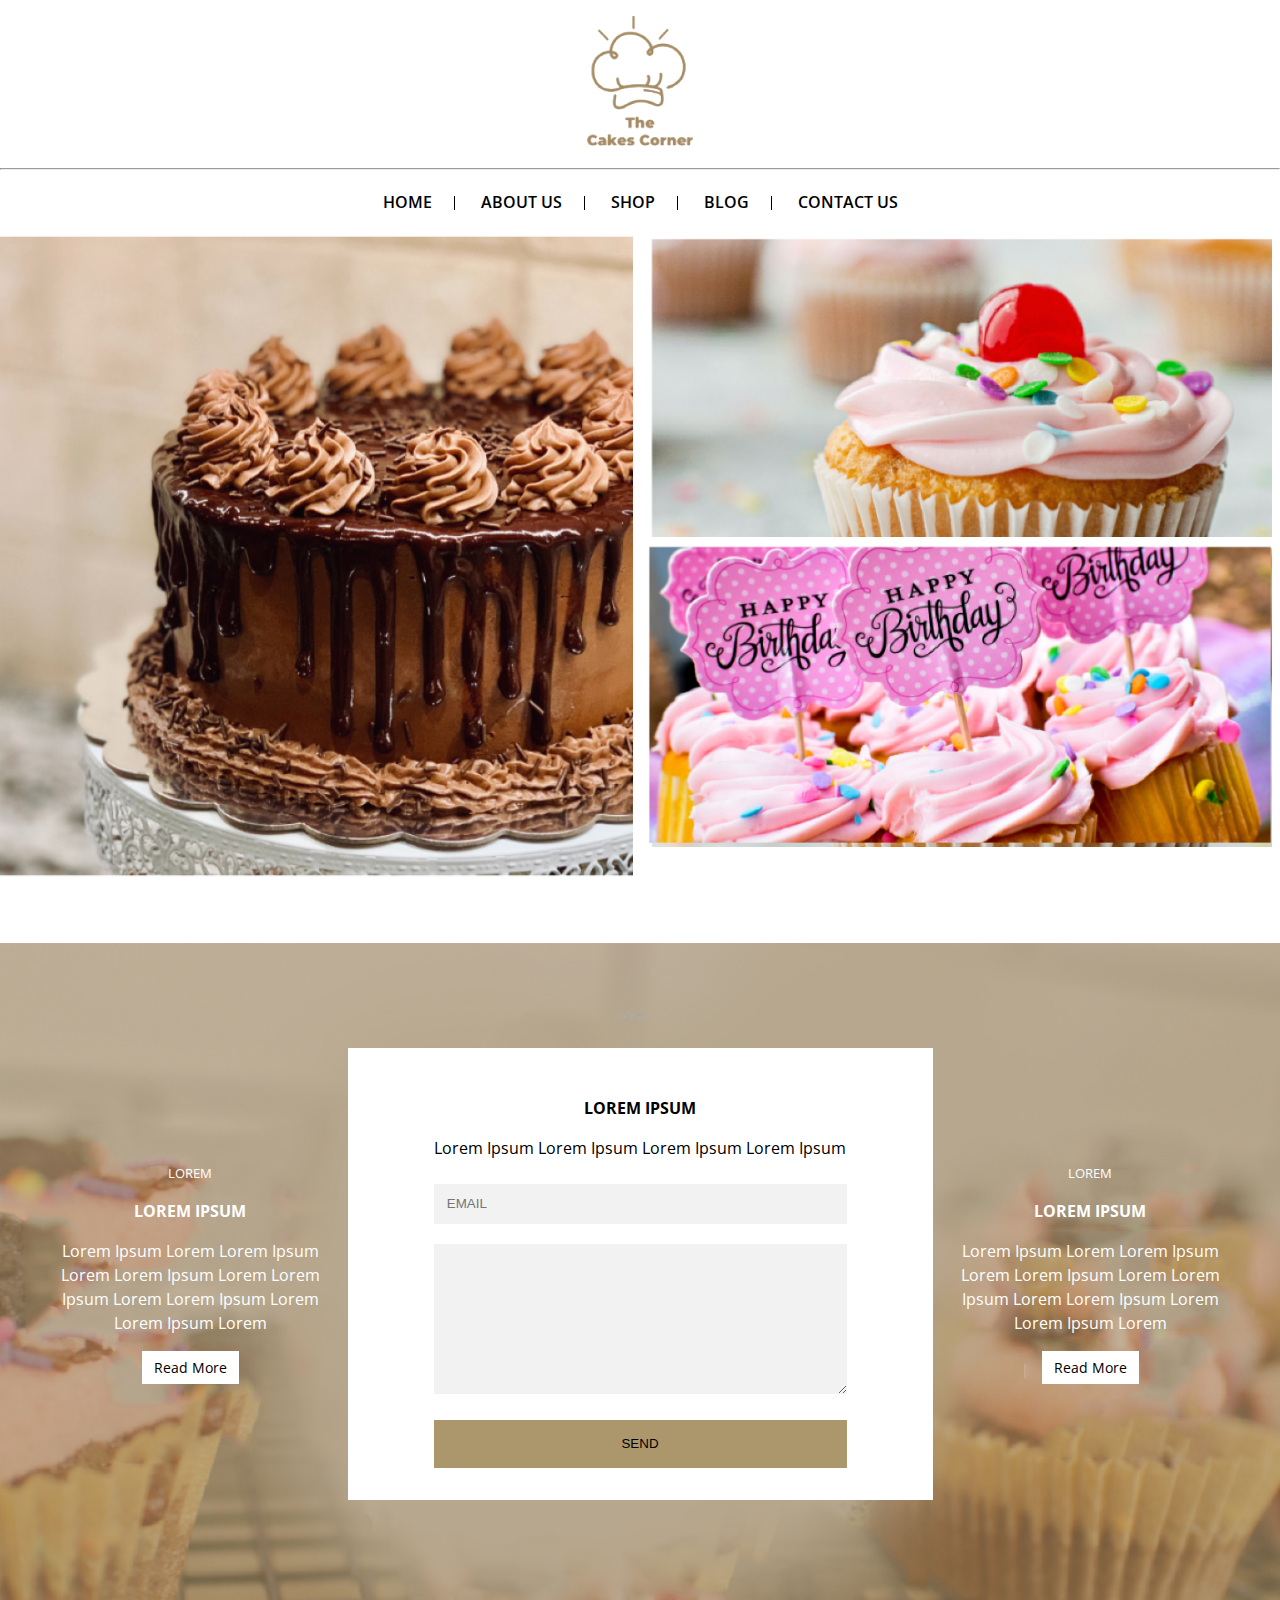
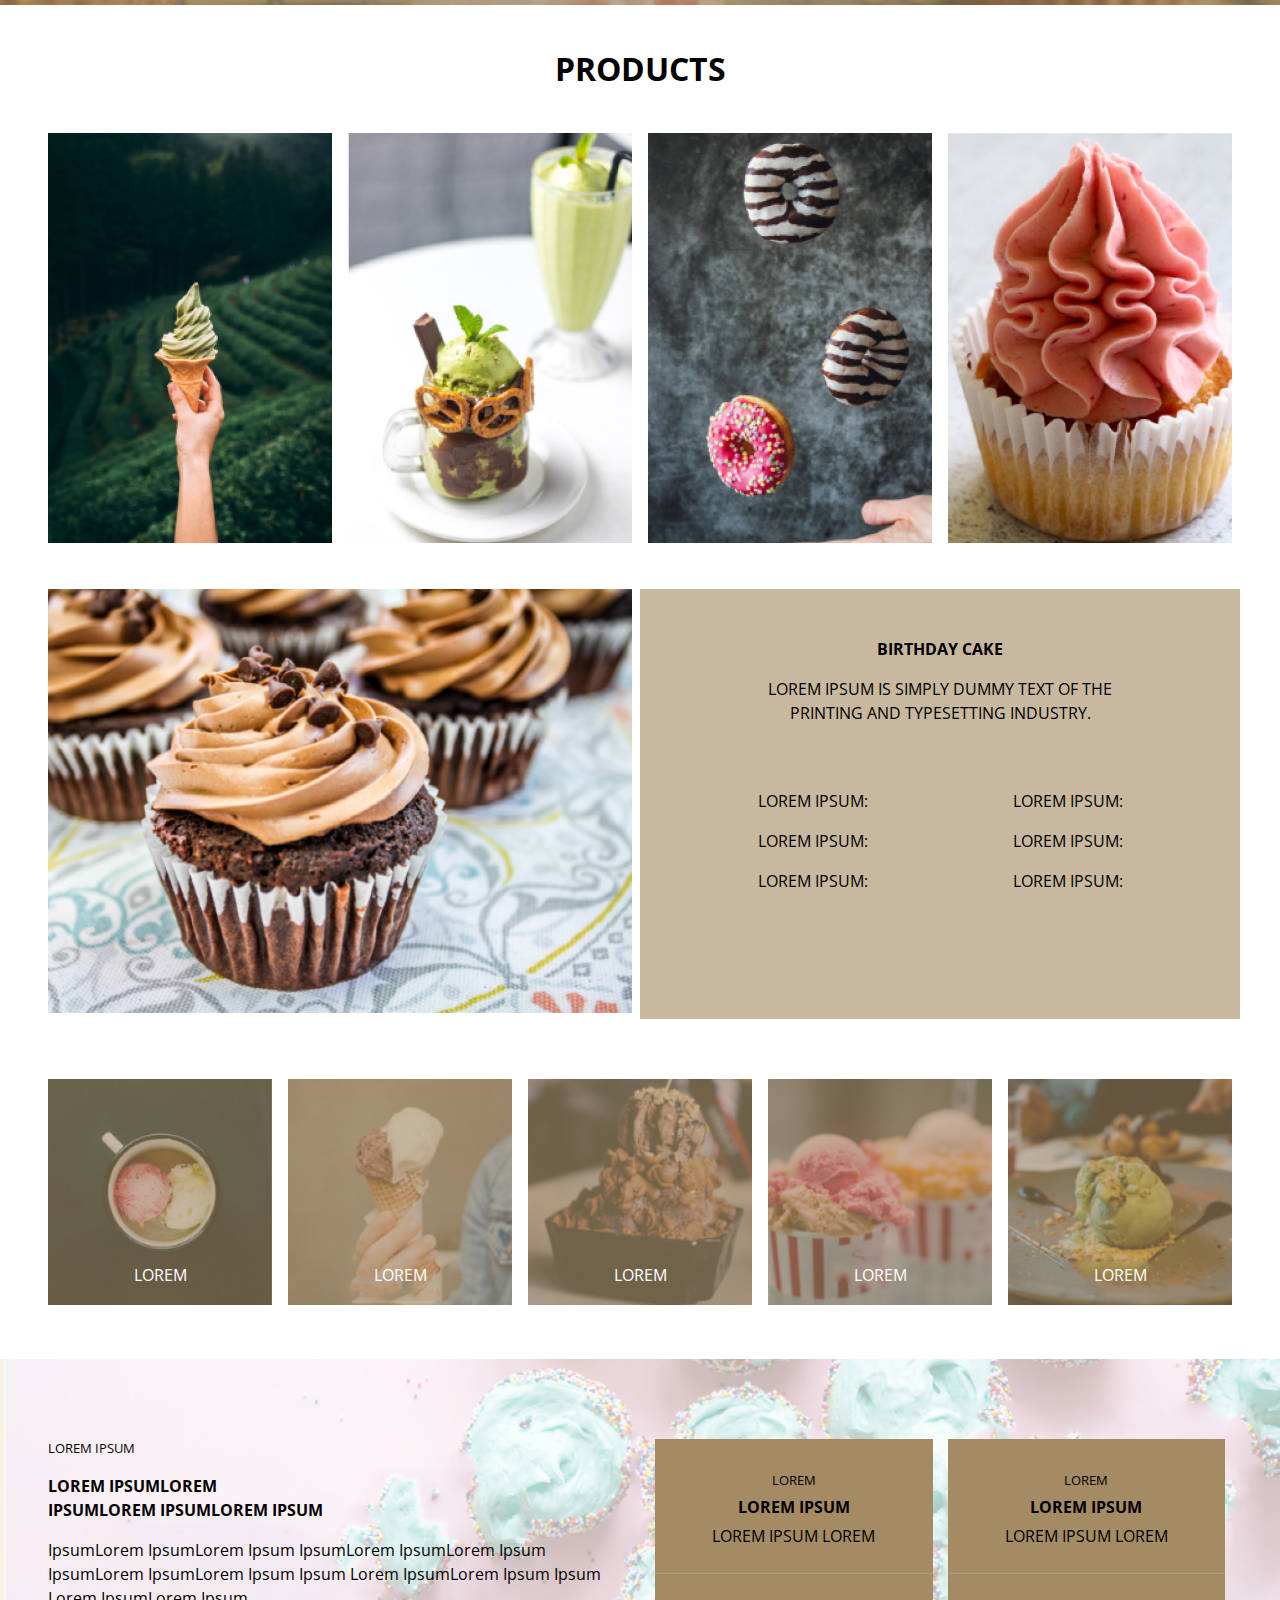
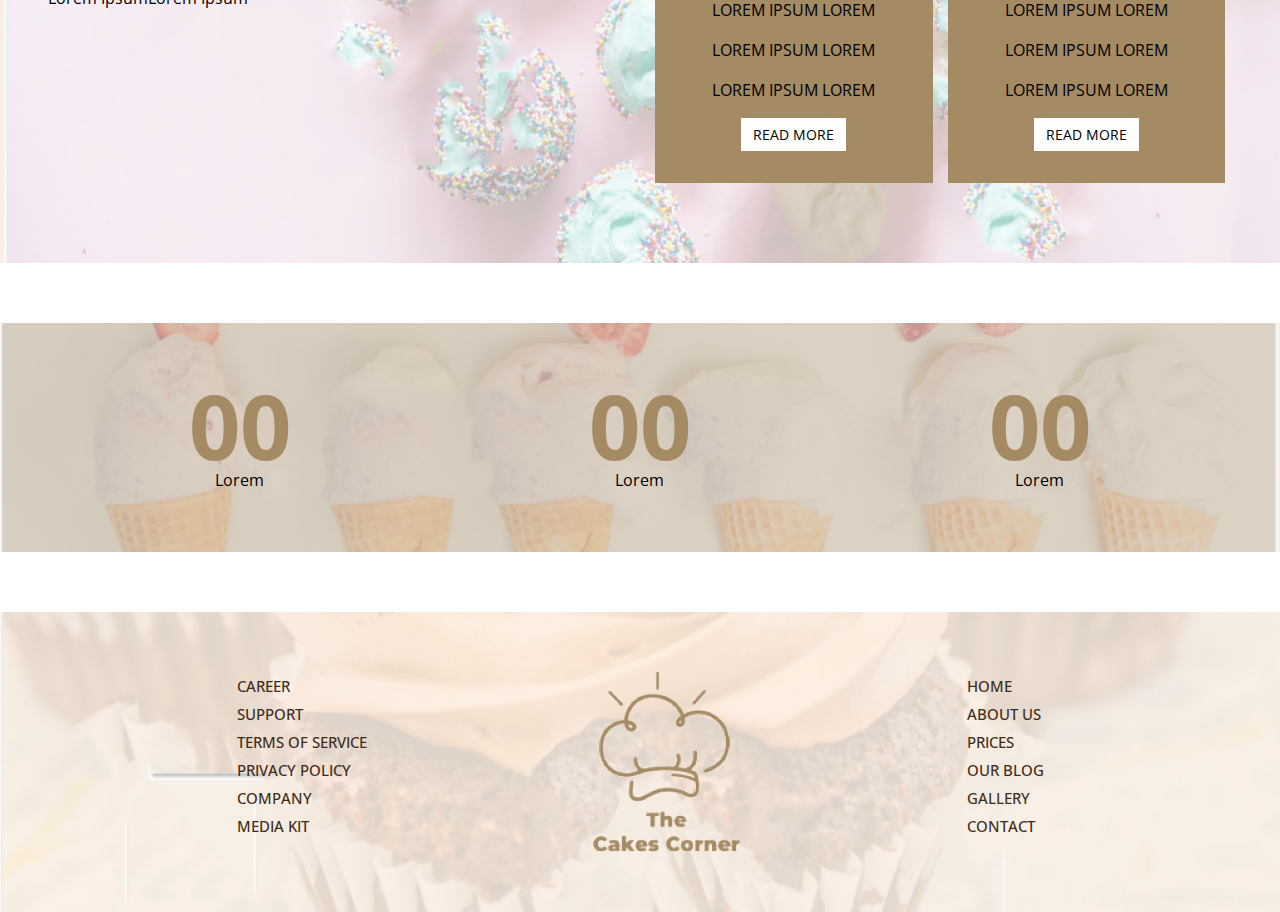
<file: index.html>
<!DOCTYPE html>
<html lang="en">
<head>
    <meta charset="UTF-8">
    <meta http-equiv="X-UA-Compatible" content="IE=edge">
    <meta name="viewport" content="width=device-width, initial-scale=1.0">   
    <title>The Cakes Corner</title>
    <link rel="stylesheet" type="text/css" href="css/style.css" />
</head>
<body>

<header>
<!-- Logo Wraper -->
<div class="container-fluid">
    <div class="logo-container">
        <img src="images/logo.png" alt="" title=""/>
    </div>
    <hr style="
    margin: 0;
">
</div>

<!-- Menu Wraper-->
<div class="container">
    <nav class="navbar">
        <ul class="menu">
            <li><a href="#">Home</a></li>
            <li><a href="#">About Us </a></li>
            <li><a href="#">Shop</a></li>
            <li><a href="#">Blog</a></li>
            <li><a href="#">Contact Us</a></li>
        </ul>
    </nav>
</div>
</header>

<section class="image-section">
    <div class="row">
        <div class="col-lg-6" style="padding-left:0">
            <img src="images/01.jpg" class="img-responsive" alt="" title="" style="
            max-height: 920px;
    width: 100%;;
        "/>
        </div>
        <div class="col-lg-6">
            <div class="img-2">
                <img src="images/02.jpg" alt="" title="" class="img-responsive"/>
                <img src="images/03.jpg" alt="" title="" class="img-responsive"/>
            </div>
        </div>
    </div>
</section>

<section class="form">
    <div class="container">
        <div class="row" style="
        align-items: center;
    ">
            <div class="col-lg-3">
                <div class="top-sec text-white">
                    <p class="text-upper caption-t">lorem</p>
                    <h4 class="heading2">Lorem Ipsum</h4>
                    <p>Lorem Ipsum Lorem Lorem Ipsum Lorem Lorem Ipsum Lorem Lorem Ipsum Lorem Lorem Ipsum Lorem Lorem Ipsum Lorem </p>
                  <div class="bottom-sec">
                    <a href="btn">Read More</a>
                  </div>
                </div>
            </div>
            <div class="col-lg-6">

               

                <div class="form-area">
                    <h4 class="heading2">Lorem Ipsum</h4>
                    <p> Lorem Ipsum Lorem Ipsum Lorem Ipsum Lorem Ipsum</p> <br>
                    <form>
                        <input type="email" placeholder="EMAIL"/>
                        <textarea row="5" style="
                        min-height: 150px;
                    "></textarea>
                    <button type="submit">SEND</button>
                    </form>
                </div>
            </div>
            <div class="col-lg-3">
                <div class="top-sec text-white">
                    <p class="text-upper caption-t">lorem</p>
                    <h4 class="heading2">Lorem Ipsum</h4>
                    <p>Lorem Ipsum Lorem Lorem Ipsum Lorem Lorem Ipsum Lorem Lorem Ipsum Lorem Lorem Ipsum Lorem Lorem Ipsum Lorem </p>
                  <div class="bottom-sec">
                    <a href="btn">Read More</a>
                  </div>
                </div>
            </div>
        </div>
    </div>
</section>

<section class="four-img">
    <div class="container">

        <div class="main-heading text-upper">Products</div>


        <div class="row">
            <div class="col-lg-3"><img src="images/1-1.jpg" class="img-responsive" alt="" title=""/></div>
            <div class="col-lg-3"><img src="images/1-2.jpg" class="img-responsive"  alt="" title=""/></div>
            <div class="col-lg-3"><img src="images/1-3.jpg" class="img-responsive"  alt="" title=""/></div>
            <div class="col-lg-3"><img src="images/1-4.jpg" class="img-responsive"  alt="" title=""/></div>
        </div>
    </div>
</section>

<section class="b-program">
    <div class="container">
        <div class="row" style="justify-content: center;">
            <div class="col-lg-6">
                <img src="images/b.jpg" class="img-responsive">
            </div>
            <div class="col-lg-6" style="
            background: #c8b89f;
        ">
                <div class="b-text">
                    <h3 class="heading2">Birthday Cake</h3>
                    <p>Lorem Ipsum is simply dummy text of the printing and typesetting industry.</p>
                </div>
                <div class="b-list text-upper">
                    <div style="display:flex;justify-content: space-between;    margin-bottom: 16px;">
                    <p>Lorem Ipsum:  </p>
                    <p>Lorem Ipsum:  </p>
                    </div>
                    <div style="display:flex;justify-content: space-between;    margin-bottom: 16px;">
                        <p>Lorem Ipsum:  </p>
                        <p>Lorem Ipsum:  </p>
                        </div>
                        <div style="display:flex;justify-content: space-between;">
                            <p>Lorem Ipsum:  </p>
                            <p>Lorem Ipsum:  </p>
                            </div>
                </div>
            </div>
        </div>
    </div>
</section>


<div class="five-blocks">
    <div class="container">
    <div class="row">
        <div class="col">
            <div class="img-overlay">
                <img src="images/5-1.jpg" class="img-responsive" alt="" title=""/>
              <div class="img-title">Lorem</div>
            </div>
        </div>
        <div class="col">
            <div class="img-overlay">
                <img src="images/5-2.jpg" class="img-responsive" alt="" title=""/>
                <div class="img-title">Lorem</div>
              </div>
        </div>
        <div class="col">
            <div class="img-overlay">
                <img src="images/5-3.jpg" class="img-responsive" alt="" title=""/>
                <div class="img-title">Lorem</div>
              </div>
        </div>
        <div class="col">
            <div class="img-overlay">
                <img src="images/5-4.jpg" class="img-responsive" alt="" title=""/>
                <div class="img-title">Lorem</div>
              </div>
        </div>
        <div class="col">
            <div class="img-overlay">
                <img src="images/5-5.jpg" class="img-responsive" alt="" title=""/>
                <div class="img-title">Lorem</div>
              </div>
        </div>
    </div>
    </div>
</div>


<section class="two-blogk">
    <div class="container">
   <div class="row">
       <div class="col-lg-6">
           <p class="text-upper caption-t"> Lorem Ipsum</p>
           <h4 class="heading2">Lorem IpsumLorem <br> IpsumLorem IpsumLorem Ipsum</h4>
           <p>IpsumLorem IpsumLorem Ipsum IpsumLorem IpsumLorem Ipsum IpsumLorem IpsumLorem Ipsum Ipsum Lorem IpsumLorem Ipsum Ipsum Lorem IpsumLorem Ipsum</p>
       </div>
       <div class="col-lg-6">
          <div class="row">
            <div class="col-lg-6">
                <div class="price">
                    <div class="top-sec">
                        <p class="text-upper caption-t">lorem</p>
                        <h4 class="heading2">Lorem Ipsum</h4>
                        <p>Lorem Ipsum Lorem </p>
                    </div>
                    <hr style="
                    border-color: #ffffff21;
                ">
                    <div class="bottom-sec">
                        <p>Lorem Ipsum Lorem </p>
                        <p>Lorem Ipsum Lorem </p>
                        <p>Lorem Ipsum Lorem </p>

                        <a href="btn">Read More</a>
                    </div>
                </div>
            </div>
            <div class="col-lg-6">
                <div class="price">
                    <div class="top-sec">
                        <p class="text-upper caption-t">lorem</p>
                        <h4 class="heading2">Lorem Ipsum</h4>
                        <p>Lorem Ipsum Lorem </p>
                    </div>
                    <hr style="
                    border-color: #ffffff21;
                ">
                    <div class="bottom-sec">
                        <p>Lorem Ipsum Lorem </p>
                        <p>Lorem Ipsum Lorem </p>
                        <p>Lorem Ipsum Lorem </p>

                        <a href="btn">Read More</a>
                    </div>
                </div>

            </div>
          </div>        
       </div>
    </div>
   </div>
</section>


<section class="counter">
     <div class="container">
         <div class="row">
             <div class="col-lg-4">
                 <div class="num">00</div>
                 <div class="num-title">Lorem</div>
             </div>
             <div class="col-lg-4">
                <div class="num">00</div>
                <div class="num-title">Lorem</div>
            </div>
            <div class="col-lg-4">
                <div class="num">00</div>
                <div class="num-title">Lorem</div>
            </div>
         </div>
     </div>
</section>


<footer>
    <div class="container">
        <div class="row" style="
        justify-content: center;
    ">
            <div class="col-lg-2">
                <ul>
                    <li><a href="">Career</a></li>
                    <li><a href="">Support</a></li>
                    <li><a href="">Terms Of Service</a></li>
                    <li><a href="">Privacy Policy</a></li>
                    <li><a href="">Company </a></li>
                    <li><a href="">Media Kit</a></li>
                </ul>                
            </div>
            <div class="col-lg-6">
                <img src="images/logo.png" class="">
            </div>
            <div class="col-lg-2">
                <ul>
                    <li><a href="">Home</a></li>
                    <li><a href="">About Us</a></li>
                    <li><a href="">Prices</a></li>
                    <li><a href="">Our Blog</a></li>
                    <li><a href="">Gallery </a></li>
                    <li><a href="">Contact</a></li>
                </ul>       

            </div>
        </div>
    </div>
</footer>


</body>
</html>
</file>
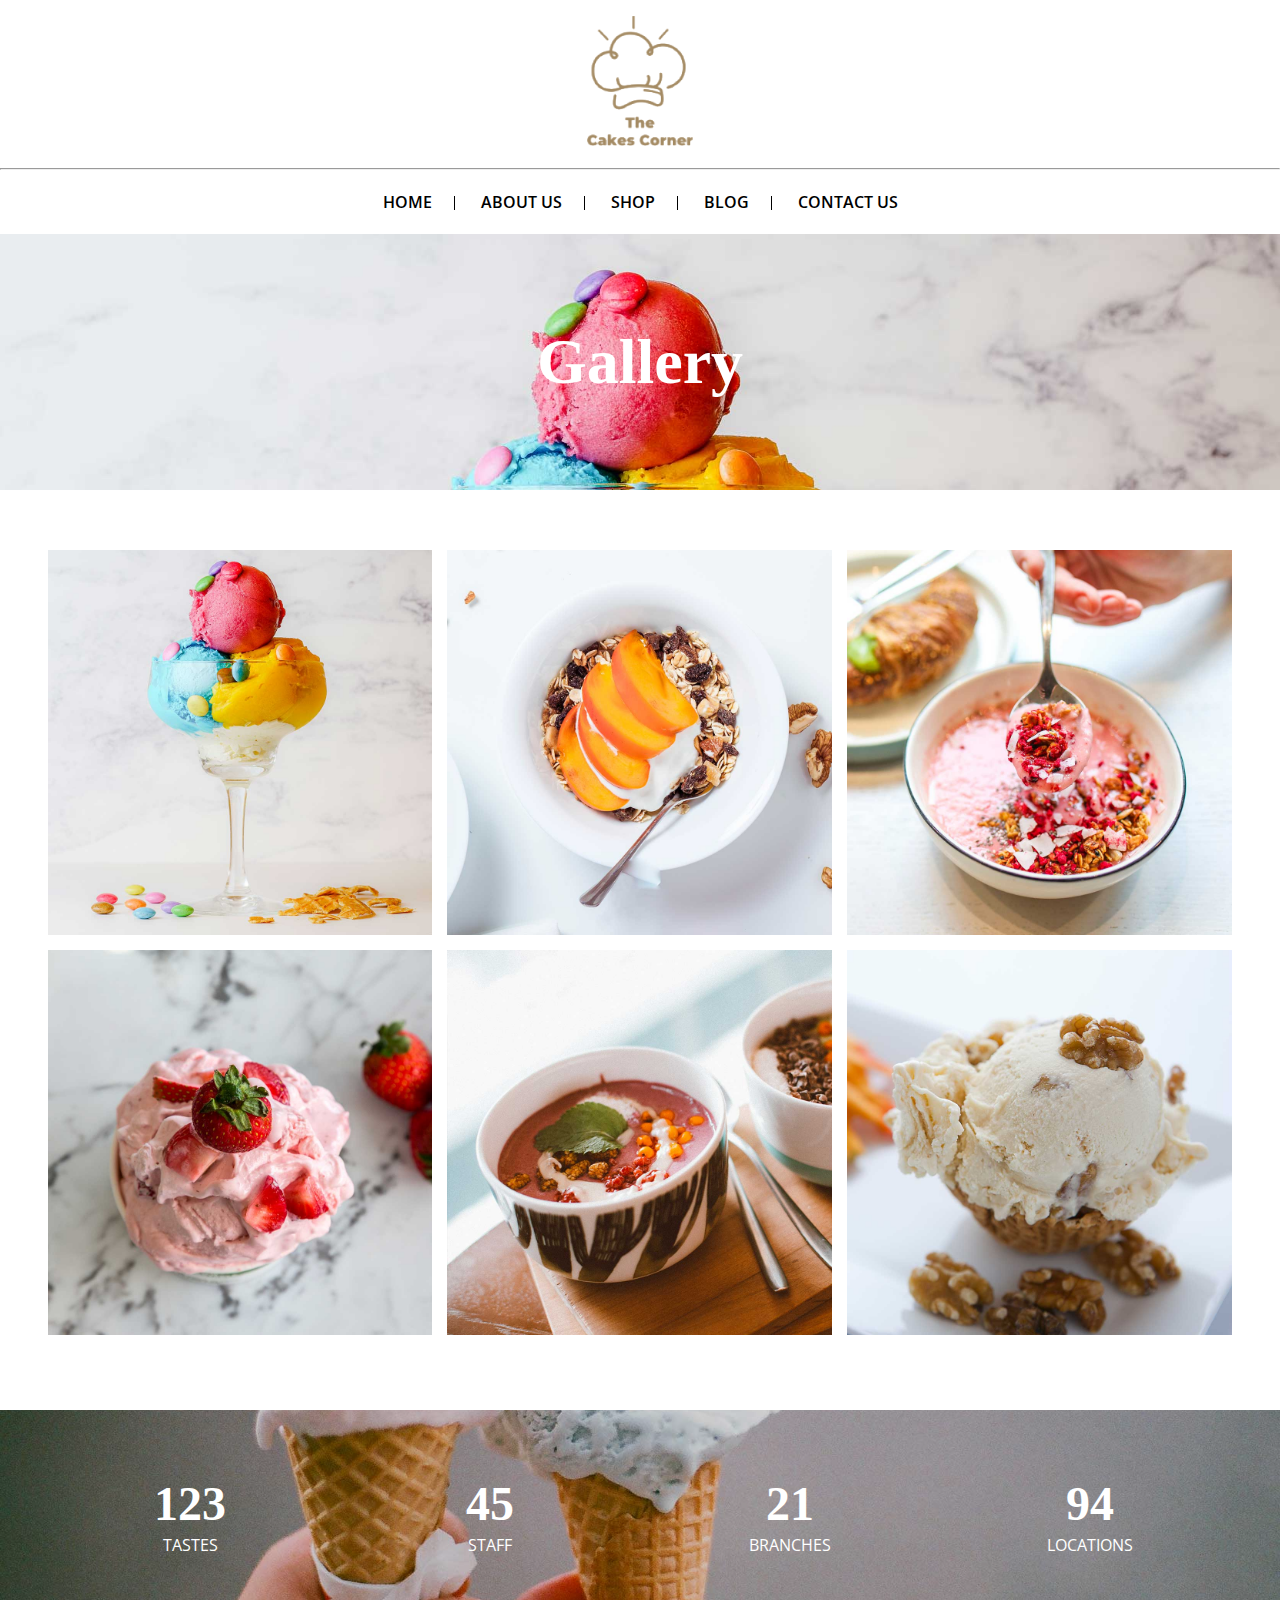
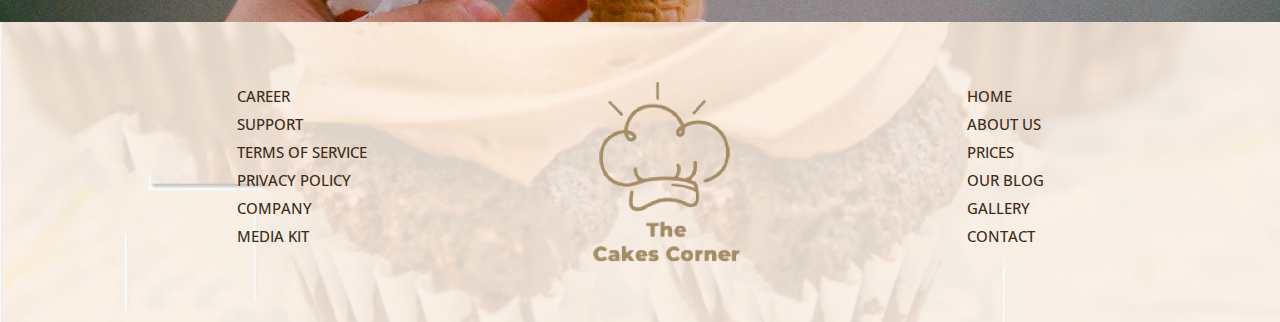
<file: gallery.html>
<!DOCTYPE html>
<html lang="en">
<head>
    <meta charset="UTF-8">
    <meta http-equiv="X-UA-Compatible" content="IE=edge">
    <meta name="viewport" content="width=device-width, initial-scale=1.0">   
    <title>The Cakes Corner || Gallery</title>
    <link rel="stylesheet" type="text/css" href="css/style.css" />
</head>
<body>

<header>
<!-- Logo Wraper -->
<div class="container-fluid">
    <div class="logo-container">
        <img src="logo.png" alt="" title=""/>
    </div>
    <hr style="
    margin: 0;
">
</div>

<!-- Menu Wraper-->
<div class="container">
    <nav class="navbar">
        <ul class="menu">
            <li><a href="#">Home</a></li>
            <li><a href="#">About Us </a></li>
            <li><a href="#">Shop</a></li>
            <li><a href="#">Blog</a></li>
            <li><a href="#">Contact Us</a></li>
        </ul>
    </nav>
</div>
</header>

<section class="page-iiner gallery">
     <div class="container">
         <h1 class="page-title">Gallery</h1>
     </div>
</section>

<section class="about-text">
    <div class="container">
          <div class="row">
            <div class="col-lg-4">
                <div class="gallery-box">
                    <img src="gallery/1.jpg" class="img-responsive">
                 
                 </div>
            </div>
            <div class="col-lg-4">
                 <div class="gallery-box">
                    <img src="gallery/2.jpg" class="img-responsive">
                     </div>
            </div>
            <div class="col-lg-4">
                <div class="gallery-box">
                   <img src="gallery/3.jpg" class="img-responsive">
                    </div>
           </div>
           <div class="col-lg-4">
            <div class="gallery-box">
               <img src="gallery/4.jpg" class="img-responsive">
                </div>
       </div>


       <div class="col-lg-4">
        <div class="gallery-box">
           <img src="gallery/5.jpg" class="img-responsive">
            </div>
   </div>
   <div class="col-lg-4">
    <div class="gallery-box">
       <img src="gallery/6.jpg" class="img-responsive">
        </div>
</div>

          </div>
    </div>
</section>



<section class="counter-section text-white">
    <div class="overlay"></div>
    <div class="container">
        <div class="row">
            <div class="col-lg-3">
                <div class="num">123</div>
                <div class="num-title">TASTES</div>
            </div>
            <div class="col-lg-3">
               <div class="num">45</div>
               <div class="num-title">STAFF</div>
           </div>
           <div class="col-lg-3">
               <div class="num">21</div>
               <div class="num-title">BRANCHES</div>
           </div>
           <div class="col-lg-3">
            <div class="num">94</div>
            <div class="num-title">LOCATIONS</div>
        </div>
        </div>
    </div>
</section>


<footer>
    <div class="container">
        <div class="row" style="
        justify-content: center;
    ">
            <div class="col-lg-2">
                <ul>
                    <li><a href="">Career</a></li>
                    <li><a href="">Support</a></li>
                    <li><a href="">Terms Of Service</a></li>
                    <li><a href="">Privacy Policy</a></li>
                    <li><a href="">Company </a></li>
                    <li><a href="">Media Kit</a></li>
                </ul>                
            </div>
            <div class="col-lg-6">
                <img src="logo.png" class="">
            </div>
            <div class="col-lg-2">
                <ul>
                    <li><a href="">Home</a></li>
                    <li><a href="">About Us</a></li>
                    <li><a href="">Prices</a></li>
                    <li><a href="">Our Blog</a></li>
                    <li><a href="">Gallery </a></li>
                    <li><a href="">Contact</a></li>
                </ul>       

            </div>
        </div>
    </div>
</footer>


</body>
</html>
</file>
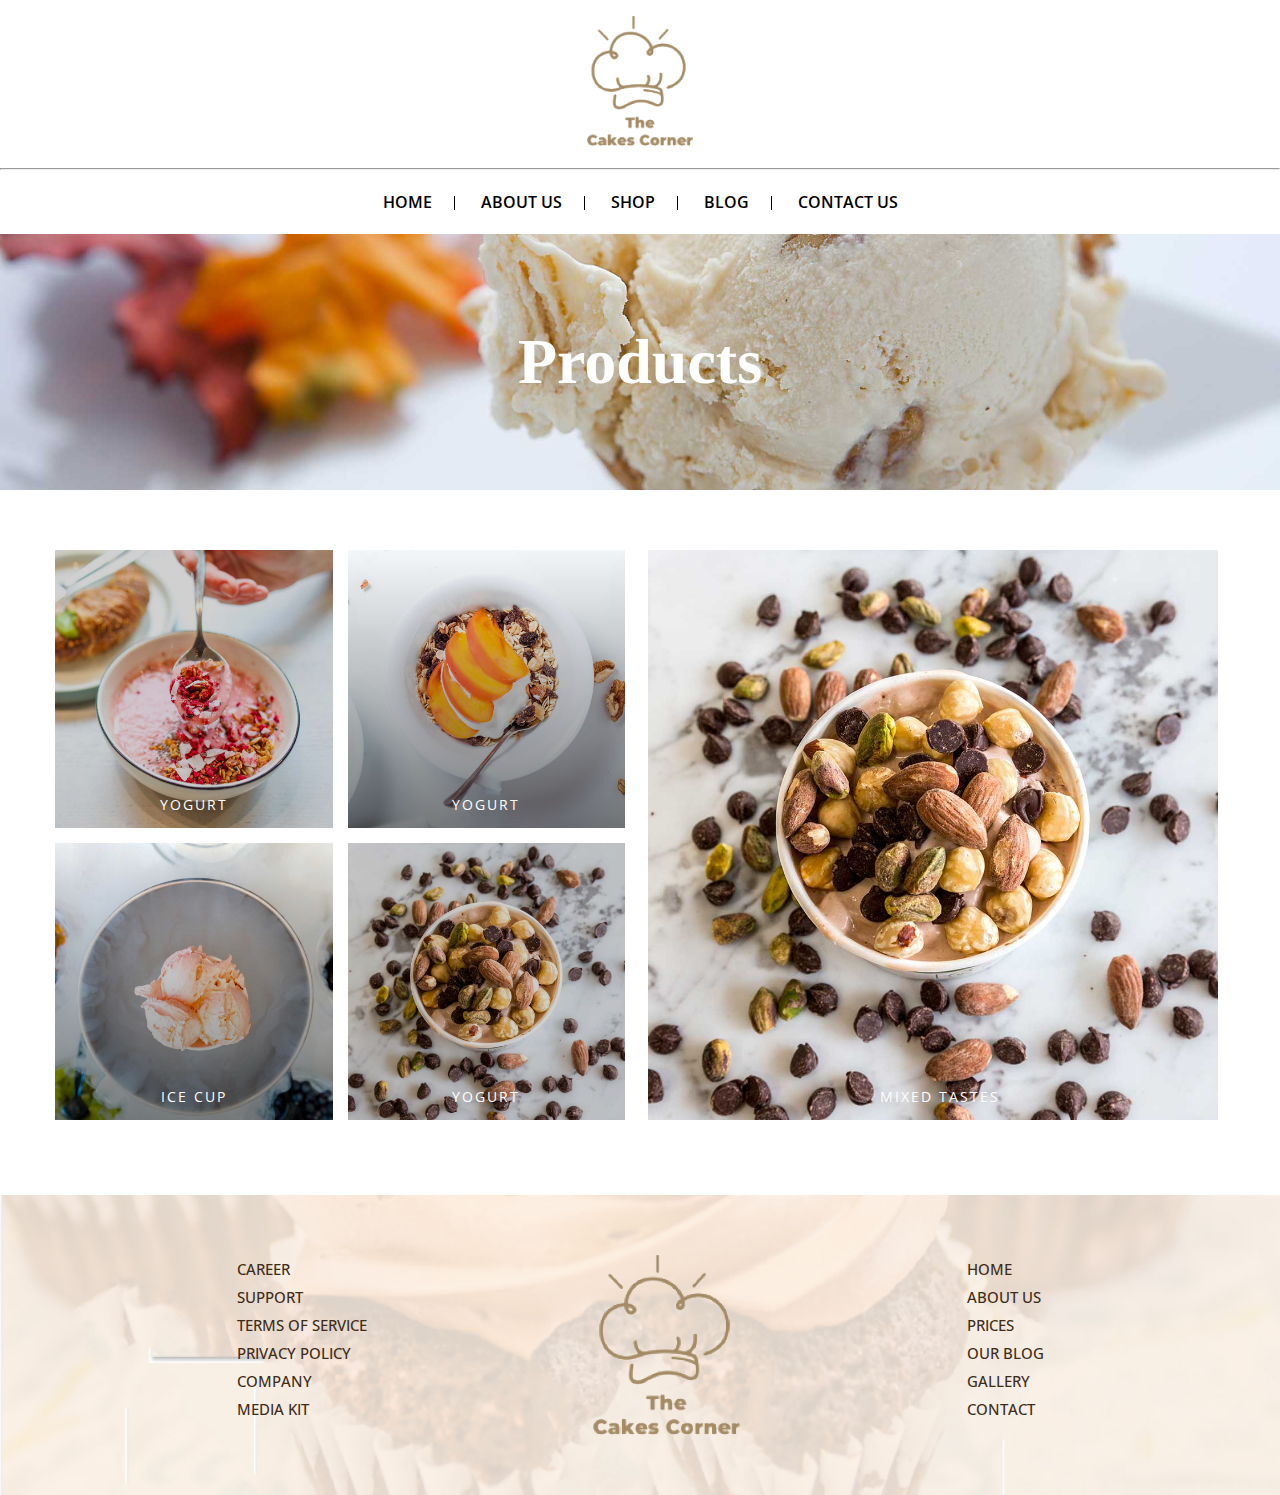
<file: products.html>
<!DOCTYPE html>
<html lang="en">
<head>
    <meta charset="UTF-8">
    <meta http-equiv="X-UA-Compatible" content="IE=edge">
    <meta name="viewport" content="width=device-width, initial-scale=1.0">   
    <title>The Cakes Corner || Proudcts</title>
    <link rel="stylesheet" type="text/css" href="css/style.css" />
</head>
<body>

<header>
<!-- Logo Wraper -->
<div class="container-fluid">
    <div class="logo-container">
        <img src="logo.png" alt="" title=""/>
    </div>
    <hr style="
    margin: 0;
">
</div>

<!-- Menu Wraper-->
<div class="container">
    <nav class="navbar">
        <ul class="menu">
            <li><a href="#">Home</a></li>
            <li><a href="#">About Us </a></li>
            <li><a href="#">Shop</a></li>
            <li><a href="#">Blog</a></li>
            <li><a href="#">Contact Us</a></li>
        </ul>
    </nav>
</div>
</header>

<section class="page-iiner product">
     <div class="container">
         <h1 class="page-title">Products</h1>
     </div>
</section>

<section class="about-text">
    <div class="container">
          <div class="row">
            <div class="col-lg-6">
                <div class="row">
                    <div class="col-lg-6">
                        <div class="product-box">
                           <img src="products/1.jpg" class="img-responsive">
                           <div class="overlay"></div>
                            <div class="title-overlay">Yogurt</div>
                        </div>
                        <div class="product-box">
                            <img src="products/3.jpg" class="img-responsive">
                            <div class="product-overlay"></div>
                             <div class="title-overlay">Ice Cup</div>
                         </div>
                    </div>
                    <div class="col-lg-6">
                        <div class="product-box">
                            <img src="products/2.jpg" class="img-responsive">
                            <div class="product-overlay"></div>
                             <div class="title-overlay">Yogurt</div>
                         </div>
                         <div class="product-box">
                            <img src="products/4.jpg" class="img-responsive">
                            <div class="overlay"></div>
                             <div class="title-overlay">Yogurt</div>
                             
                         </div>
                    </div>
                </div>
            </div>
            <div class="col-lg-6">
                 <div class="product-box">
                    <img src="products/4.jpg" class="img-responsive">
                    <div class="title-overlay">Mixed Tastes</div>
                 </div>
            </div>
          </div>
    </div>
</section>



<footer>
    <div class="container">
        <div class="row" style="
        justify-content: center;
    ">
            <div class="col-lg-2">
                <ul>
                    <li><a href="">Career</a></li>
                    <li><a href="">Support</a></li>
                    <li><a href="">Terms Of Service</a></li>
                    <li><a href="">Privacy Policy</a></li>
                    <li><a href="">Company </a></li>
                    <li><a href="">Media Kit</a></li>
                </ul>                
            </div>
            <div class="col-lg-6">
                <img src="logo.png" class="">
            </div>
            <div class="col-lg-2">
                <ul>
                    <li><a href="">Home</a></li>
                    <li><a href="">About Us</a></li>
                    <li><a href="">Prices</a></li>
                    <li><a href="">Our Blog</a></li>
                    <li><a href="">Gallery </a></li>
                    <li><a href="">Contact</a></li>
                </ul>       

            </div>
        </div>
    </div>
</footer>


</body>
</html>
</file>
<file: css/style.css>
@import url('https://fonts.googleapis.com/css2?family=Open+Sans:wght@300;400;500;600;700;800&display=swap');

/* Reset Css */
* {
    box-sizing: border-box;
    transition-timing-function: ease-in-out;
    -ms-transition-timing-function: ease-in-out;
    -moz-transition-timing-function: ease-in-out;
    -webkit-transition-timing-function: ease-in-out;
    -o-transition-timing-function: ease-in-out;
    transition-duration: .2s;
    -ms-transition-duration: .2s;
    -moz-transition-duration: .2s;
    -webkit-transition-duration: .2s;
    -o-transition-duration: .2s;
}
html, body, div, span, applet, object, iframe,
h1, h2, h3, h4, h5, h6, p, blockquote, pre,
a, abbr, acronym, address, big, cite, code,
del, dfn, em, img, ins, kbd, q, s, samp,
small, strike, strong, sub, sup, tt, var,
b, u, i, center,
dl, dt, dd, ol, ul, li,
fieldset, form, label, legend,
table, caption, tbody, tfoot, thead, tr, th, td,
article, aside, canvas, details, embed, 
figure, figcaption, footer, header, hgroup, 
menu, nav, output, ruby, section, summary,
time, mark, audio, video {
	margin: 0;
	padding: 0;
	border: 0;
	font-size: 100%;
	font: inherit;
	vertical-align: baseline;
}
/* HTML5 display-role reset for older browsers */
article, aside, details, figcaption, figure, 
footer, header, hgroup, menu, nav, section {
	display: block;
}
body {
	line-height: 1.5;
    font-family: Open Sans, sans-serif;;
}
ol, ul {
	list-style: none;
}
blockquote, q {
	quotes: none;
}
blockquote:before, blockquote:after,
q:before, q:after {
	content: '';
	content: none;
}
table {
	border-collapse: collapse;
	border-spacing: 0;
}



nav.navbar {
    padding: 20px;
}

.container {
    max-width: 1200px;
    margin: auto;
}

.img-responsive {
    height: auto;
    max-width: 100%;
}

.row {
    display: -ms-flexbox;
    display: flex;
    -ms-flex-wrap: wrap;
    flex-wrap: wrap;
  
}

.col-lg-3 {
    flex: 0 0 25%;
    max-width: 25%;
    padding-left: 7.5px;
    padding-right: 7.5px;
}
.col-lg-4 {
    flex: 0 0 33.33%;
    max-width: 33.33%;
    padding-left: 7.5px;
    padding-right: 7.5px;
}
.col-lg-8 {
    flex: 0 0 66.66%;
    max-width: 66.66%;
    padding-left: 7.5px;
    padding-right: 7.5px;
}
.col-lg-6 {
    flex: 0 0 50%;
    max-width: 50%;
    padding-left: 7.5px;
    padding-right: 7.5px;
}

.desc-box {
    color: #fff;
	position: relative;
}

.col {
    flex-basis: 0;
    -ms-flex-positive: 1;
    flex-grow: 1;
    max-width: 100%;
    padding-left: 7.5px;
    padding-right: 7.5px;
}


.logo-container {
    padding: 16px 0px;
    text-align: center;
}

.logo-container img {
    height: 130px;
}

.menu {
    margin: auto;
    text-align: center;
}

.menu li {
    display: inline-block;
    padding: 0px 22px;
    border-right: 1px solid #000;
    line-height: 0.85;
}
.menu li a {
    text-decoration: none;
    text-transform: uppercase;
    color: #000;
    font-weight: 600;

}

.menu li:last-child {
    border-right: 0;
}

.main-heading {
    font-size: 32px;
    font-weight: 700;
    text-align: center;
    margin-bottom: 40px;
}

.text-upper {
    text-transform: uppercase;
}

section.four-img {
    padding: 40px 0px;
}
.img-overlay {
    position: relative;
}

.img-title {
    position: absolute;
    bottom: 24px;
    text-align: center;
    width: 100%;
    color:#fff;
    text-transform: uppercase;
}

.b-program {
    padding-bottom: 60px;
}

section.two-blogk {
    padding: 80px 0px;
    background-image: url(../images/1.jpg);
    background-size: 100%;
}

.five-blocks {
    padding-bottom: 48px;
}

section.counter {
    margin: 60px 0px;
    padding: 60px 0px;
    background: url(../images/f.jpg);
    background-size: 100%;
}

.num {
    font-size: 90px;
    font-weight: bold;
    color: #a48b63;
    line-height: 85px;
}

section.counter .col-lg-4 {
    text-align: center;
}
.bottom-sec p {
    margin-bottom: 16px;
}
footer {
    padding: 60px 0px;
    background: url(../images/footer.jpg);
    background-size: cover;
}
.price hr {
    margin: 24px 0;;
}
.form-area input[type="email"]{
    height: 40px;
}
.form-area button {
    display: block;
    width: 100%;
    height: 48px;
    border: 0;
    background: #ac966b;
    cursor: pointer;
}

.form-area button:hover, .form-area button:focus {
    background-color: #000;
    color: #fff;
}

.form-area input, .form-area textarea{
    
    background: #f2f2f2;
    border: 0;
    width: 100%;
    padding: 0.5em 1em;
    margin-bottom: 20px;
    height: 48px;
}

.form-area {
    background: #fff;
    min-height: 400px;
    padding: 32px 86px;
}

.text-white {
    color: #fff;;
}

.form {
    text-align: center;
    padding: 105px 0px;
    background-image: url(../images/form.jpg);
    background-size: cover;
    margin: 60px 0px 0;
}
footer ul li a {
    text-decoration: none;
    color: #3e2c18;
    text-transform: uppercase;
    font-size: 15px;
    line-height: 28px;
    font-weight: 500;
}

.heading2 {
    font-weight: 700;
    text-transform: uppercase;
    padding: 16px 0;
}
.caption-t {
    font-size: 13px;
}


.price {
    text-transform: uppercase;
    background: #a48b63;
    padding: 32px 0;
    text-align: center;
}

.price .heading2 {
   
    padding: 5px 0;
}

.b-text {
    text-align: center;
}

.b-text, .b-list  {
    padding: 32px 110px;
    text-transform: uppercase;
}
.bottom-sec a {
    display: table;
    text-decoration: none;
    font-size: 14px;
    background: #fff;
    width: max-content;
    padding: 6px 12px;
    margin: auto;
    margin-top: 16px;
    color: #000;
}

.bottom-sec a:hover, .bottom-sec a:focus {
    background-color: #000;
    color: #fff;
}

.page-title {
    color: #fff;
    font-size: 64px;
    text-align: center;
    /* text-shadow: 2px 3px #3f3f1f; */
    font-weight: 700;
    position: relative;
    font-family: Times New Roman,serif;
}

.page-iiner {
    background-position: center center;
    background-repeat: no-repeat;
    background-size: cover;
    padding: 80px 0px;
}

.about {
    background-image: url(../images/slider.jpg);
	position:relative;
}
.counter-section {
    padding: 65px 0px;
    text-align: center;
}
.counter-section .container {
    position: relative;
}
.counter-section .num {
    font-size: 48px;
    font-weight: bold;
    color: #ffffff;
    line-height: 58px;
    font-family: Times New Roman, serif;
}
.product {
    background-image: url(../images/products/page-header.jpg);
	position: relative;
}
.gallery-box img {
    display: block;
}
.gallery-box {
    margin-bottom: 15px;
}
.gallery {
    background-image: url(../images/gallery/bg.jpg);
    position: relative;
    background-position: top center;
    background-repeat: no-repeat;
    background-size: cover;
}

.counter-section {
    background-image: url(../images/gallery/bg-2.jpg);
    position: relative;
    background-position: center center;
    background-repeat: no-repeat;
    background-size: cover;

}

.product-box {
    position: relative;
    margin-bottom: 15px;
}
.product-box img {
    margin: 0;
    display: block;
}
.product-overlay {
    background-color: transparent;
    background-image: linear-gradient(180deg, rgba(0, 0, 0, 0) 0%, #000000 100%);
    opacity: 0.5;
    height: 100%;
    width: 100%;
    top: 0;
    left: 0;
    position: absolute;
}
.product-box img {
    max-height: 570px;
}
.title-overlay {
    color: #FFFFFF;
    font-family: "Open Sans", Sans-serif;
    font-size: 14px;
    font-weight: normal;
    line-height: 1em;
    letter-spacing: 2px;
    position: absolute;
    width: 100%;
    z-index: 2;
    text-transform: uppercase;
    bottom: 16px;
    text-align: center;
}

.about:before, .staff:before,.contact:before {
    content: '';
    background-color: #000000;
    opacity: 0.35;
    transition: background 0.3s, border-radius 0.3s, opacity 0.3s;
    height: 100%;
    width: 100%;
    position: absolute;
    top: 0;
}

.contact {
	    background-image: url(../images/parallax-11.jpg);
	position:relative;
}

.staff {
    padding: 60px 0;
    background: url(../images/parallax-8.jpg);
	position:relative;
}
.staff-desc {
	position:relative;
}
.c1 {
	    background: url(../images/c-1.jpg);
}
.c2 {
	    background: url(../images/gallery-6.jpg);
}
.box {
    padding: 44px 40px 50px 40px;
    background: #DAB3C9;
    margin-bottom: 16px;
    color: #fff;
	text-align:center;
}
.box.box2 {
    background: #B2C7CC;
}
.box .heading-title {
	    color: #FFFFFF;
    font-size: 25px;
    font-weight: bold;
    line-height: 1em;
    letter-spacing: 1px;
	font-family:Times New Roman;
}

.box-outer {
    display: flex;
    align-items: center;
    justify-content: center;
    height: 350px;
    text-align: center;
    width: 100%;
	position:relative;
	background-size: cover;
    background-position: center center;
}

.box-heading {
    color: #FFFFFF;
    font-family: Times New Roman, serif;
    font-size: 64px;
    font-weight: bold;
    line-height: 1em;
}

.caption-box {
    font-size: 18px;
    text-transform: uppercase;
    font-weight: bold;
}

.overlay {
	height: 100%;
    width: 100%;
    top: 0;
    left: 0;
    position: absolute;
    background-color: #000000;
    opacity: 0.18;
}

.staff-desc p {
    color: #FFFFFF;
    font-family: "Open Sans", Sans-serif;
    font-size: 14px;
    font-weight: normal;
    line-height: 2em;
    letter-spacing: 2px;
    max-width: 550px;
    margin-left: auto;
    margin-right: auto;
	position: relative;

}
footer img {
    height: 180px;
    display: block;
    margin: auto;
}

section.contact-text {
    padding: 60px 0 32px;
}


section.about-text {
    padding: 60px 0;
}
.about-text h4 {
    font-size: 38px;
    max-width: 500px;
    font-weight: 700;
}
</file>
